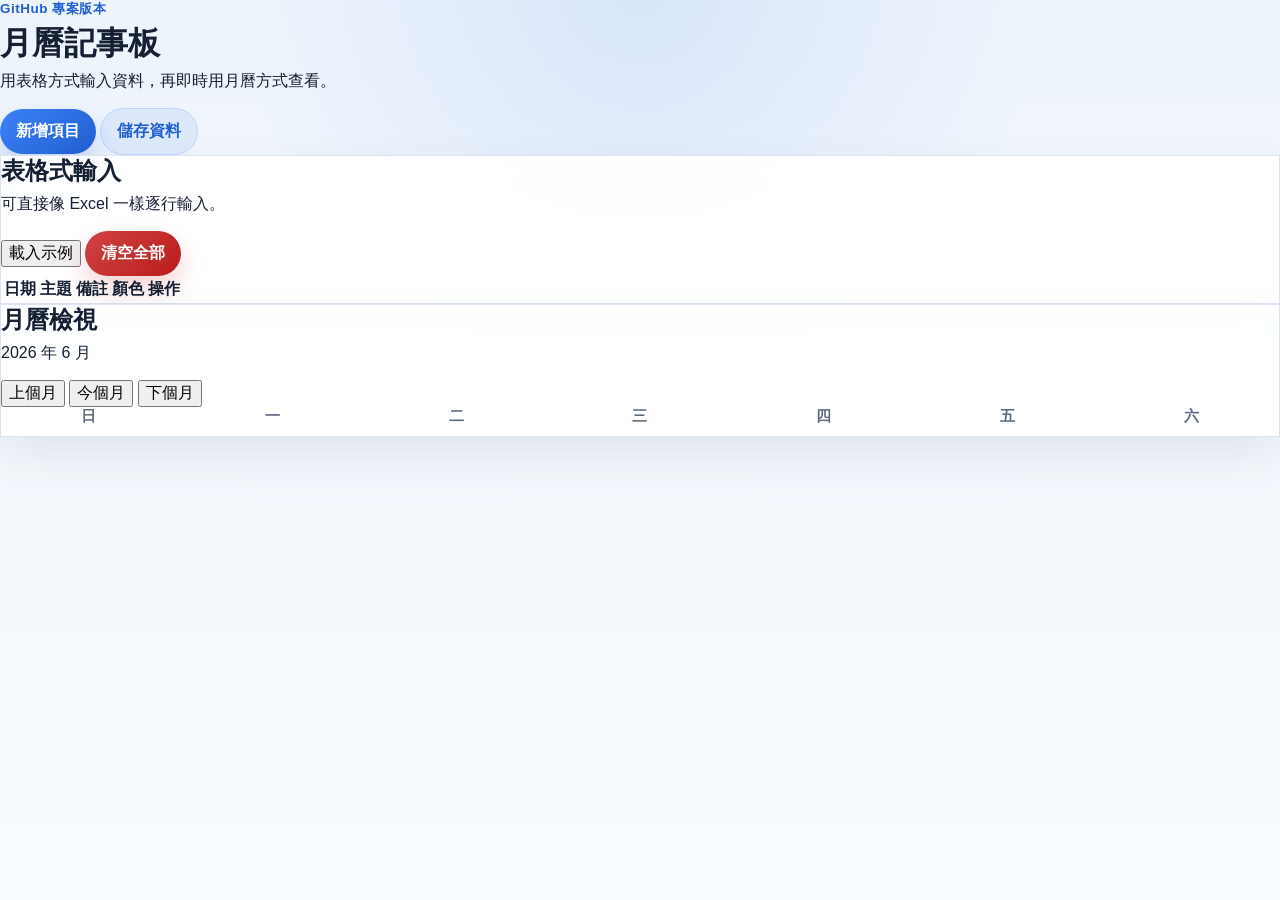
<file: 6a2ac27eb51f67931eb476e2_index.html>
<!DOCTYPE html>
<html lang="zh-Hant">
<head>
  <meta charset="UTF-8">
  <meta name="viewport" content="width=device-width, initial-scale=1.0">
  <title>月曆記事板</title>
  <link rel="stylesheet" href="./style.css">
</head>
<body>
  <div class="app-shell">
    <header class="hero">
      <div>
        <p class="eyebrow">GitHub 專案版本</p>
        <h1>月曆記事板</h1>
        <p class="subtitle">用表格方式輸入資料，再即時用月曆方式查看。</p>
      </div>
      <div class="hero-actions">
        <button id="addRowButton" class="primary-button" type="button">新增項目</button>
        <button id="saveButton" class="secondary-button" type="button">儲存資料</button>
      </div>
    </header>

    <main class="layout">
      <section class="panel">
        <div class="panel-header">
          <div>
            <h2>表格式輸入</h2>
            <p>可直接像 Excel 一樣逐行輸入。</p>
          </div>
          <div class="panel-tools">
            <button id="sampleButton" type="button">載入示例</button>
            <button id="clearButton" type="button" class="danger-button">清空全部</button>
          </div>
        </div>

        <div class="table-wrap">
          <table>
            <thead>
              <tr>
                <th>日期</th>
                <th>主題</th>
                <th>備註</th>
                <th>顏色</th>
                <th>操作</th>
              </tr>
            </thead>
            <tbody id="entryTableBody"></tbody>
          </table>
        </div>
      </section>

      <section class="panel">
        <div class="panel-header calendar-header">
          <div>
            <h2>月曆檢視</h2>
            <p id="calendarTitle">2026 年 6 月</p>
          </div>
          <div class="calendar-nav">
            <button id="prevMonthButton" type="button">上個月</button>
            <button id="todayButton" type="button">今個月</button>
            <button id="nextMonthButton" type="button">下個月</button>
          </div>
        </div>

        <div class="weekday-row">
          <span>日</span>
          <span>一</span>
          <span>二</span>
          <span>三</span>
          <span>四</span>
          <span>五</span>
          <span>六</span>
        </div>
        <div id="calendarGrid" class="calendar-grid"></div>
      </section>
    </main>
  </div>

  <template id="entryRowTemplate">
    <tr>
      <td>
        <input class="entry-date" type="date">
      </td>
      <td>
        <select class="entry-category">
          <option value="生日">生日</option>
          <option value="工作">工作</option>
          <option value="假期">假期</option>
          <option value="日常">日常</option>
          <option value="開餐">開餐</option>
          <option value="娛樂">娛樂</option>
        </select>
      </td>
      <td>
        <input class="entry-note" type="text" placeholder="輸入備註">
      </td>
      <td>
        <input class="entry-color" type="color" value="#4f46e5">
      </td>
      <td>
        <button class="delete-row-button" type="button">刪除</button>
      </td>
    </tr>
  </template>

  <script src="./script.js"></script>
</body>
</html>
</file>
<file: style.css>
:root {
  color-scheme: light;
  --bg: #f3f7fc;
  --bg-soft: #eef4ff;
  --surface: rgba(255, 255, 255, 0.94);
  --surface-strong: #ffffff;
  --surface-muted: #f4f7fd;
  --border: #d7e0ef;
  --border-strong: #c3d2ea;
  --text: #152033;
  --text-soft: #5c6a7f;
  --text-faint: #7a8798;
  --primary: #3b82f6;
  --primary-dark: #215fd1;
  --primary-soft: rgba(59, 130, 246, 0.12);
  --danger: #d14343;
  --danger-soft: rgba(209, 67, 67, 0.1);
  --success: #158e5a;
  --success-soft: rgba(21, 142, 90, 0.12);
  --shadow-lg: 0 24px 64px rgba(15, 23, 42, 0.12);
  --shadow-md: 0 18px 42px rgba(15, 23, 42, 0.08);
  --shadow-sm: 0 10px 28px rgba(15, 23, 42, 0.06);
  --radius-xl: 28px;
  --radius-lg: 22px;
  --radius-md: 16px;
  --radius-sm: 12px;
  --radius-xs: 10px;
}

* {
  box-sizing: border-box;
}

html,
body {
  margin: 0;
  padding: 0;
  min-height: 100%;
  font-family: "Noto Sans TC", "PingFang TC", "Microsoft JhengHei", sans-serif;
  color: var(--text);
  background:
    radial-gradient(circle at top, rgba(59, 130, 246, 0.12), transparent 36%),
    linear-gradient(180deg, #eef4fb 0%, #f8fbff 100%);
}

body {
  min-height: 100vh;
}

body.modal-open {
  overflow: hidden;
  touch-action: none;
}

a {
  color: inherit;
  text-decoration: none;
}

button,
input,
select,
textarea {
  font: inherit;
}

button {
  -webkit-tap-highlight-color: transparent;
}

.hidden {
  display: none !important;
}

.sr-only {
  position: absolute;
  width: 1px;
  height: 1px;
  padding: 0;
  margin: -1px;
  overflow: hidden;
  clip: rect(0, 0, 0, 0);
  white-space: nowrap;
  border: 0;
}

.page-shell {
  width: min(100%, 920px);
  margin: 0 auto;
  padding: 20px 14px 32px;
}

.panel {
  background: var(--surface);
  border: 1px solid rgba(215, 224, 239, 0.86);
  box-shadow: var(--shadow-md);
  backdrop-filter: blur(14px);
}

.auth-panel,
.app-panel,
.calendar-page-panel {
  border-radius: var(--radius-xl);
  padding: 18px;
}

.brand-block,
.section-heading,
.modal-header {
  margin-bottom: 14px;
}

.eyebrow {
  margin: 0 0 6px;
  font-size: 0.84rem;
  line-height: 1.3;
  color: var(--primary-dark);
  font-weight: 800;
  letter-spacing: 0.04em;
}

h1,
h2,
h3,
p {
  margin-top: 0;
}

h1,
h2,
h3 {
  margin-bottom: 8px;
  line-height: 1.25;
}

.muted-text {
  margin-bottom: 0;
  color: var(--text-soft);
  line-height: 1.65;
}

.topbar,
.calendar-toolbar,
.section-heading {
  display: flex;
  align-items: center;
  justify-content: space-between;
  gap: 14px;
}

.topbar {
  margin-bottom: 16px;
}

.topbar--app {
  align-items: flex-start;
}

.topbar-actions {
  display: flex;
  flex-wrap: wrap;
  align-items: center;
  justify-content: flex-end;
  gap: 10px;
  flex-shrink: 0;
}

.topbar-actions > * {
  min-width: 128px;
}

.auth-switch {
  display: grid;
  grid-template-columns: repeat(2, 1fr);
  gap: 10px;
  margin: 18px 0;
}

.auth-form,
.modal-form {
  display: flex;
  flex-direction: column;
  gap: 14px;
}

.input-group {
  min-width: 0;
}

.field-label {
  display: inline-block;
  margin-bottom: 6px;
  font-size: 0.94rem;
  font-weight: 800;
}

.text-input {
  width: 100%;
  border: 1px solid var(--border);
  border-radius: var(--radius-md);
  background: var(--surface-strong);
  color: var(--text);
  padding: 13px 14px;
  outline: none;
  transition:
    border-color 0.2s ease,
    box-shadow 0.2s ease,
    transform 0.2s ease;
}

.text-input::placeholder {
  color: #99a4b4;
}

.text-input:focus {
  border-color: rgba(59, 130, 246, 0.85);
  box-shadow: 0 0 0 4px rgba(59, 130, 246, 0.12);
}

.text-input--compact {
  min-width: 150px;
  padding: 10px 12px;
  border-radius: 14px;
  font-size: 0.94rem;
}

.note-input {
  min-height: 112px;
  resize: vertical;
}

.modal-field-grid {
  display: grid;
  gap: 12px;
}

.modal-field-grid--two {
  grid-template-columns: repeat(2, minmax(0, 1fr));
}

.modal-color-picker {
  display: flex;
  align-items: center;
  gap: 10px;
  margin-top: 8px;
}

.modal-color-picker__input {
  width: 50px;
  height: 36px;
  padding: 0;
  border: 1px solid var(--border);
  border-radius: 8px;
  cursor: pointer;
  background: transparent;
}

.modal-color-picker__hint {
  font-size: 0.85rem;
  color: var(--text-soft);
}

#modal-title-input,
#modal-emoji {
  font-size: 1rem;
  line-height: 1.35;
  padding: 13px 14px;
  height: 48px;
}

#modal-emoji,
#modal-emoji::placeholder {
  text-align: left;
}

.text-input--emoji-entry {
  font-size: 1rem;
  line-height: 1.35;
  padding: 13px 14px;
  height: 48px;
}

.tab-button,
.primary-button,
.danger-button,
.secondary-button,
.ghost-button,
.edit-button,
.delete-button {
  border: none;
  border-radius: 999px;
  padding: 12px 16px;
  cursor: pointer;
  transition:
    transform 0.18s ease,
    box-shadow 0.18s ease,
    background 0.18s ease,
    border-color 0.18s ease;
}

.tab-button:hover,
.primary-button:hover,
.danger-button:hover,
.secondary-button:hover,
.ghost-button:hover,
.edit-button:hover,
.delete-button:hover {
  transform: translateY(-1px);
}

.tab-button {
  border: 1px solid transparent;
  background: var(--surface-muted);
  color: var(--text-soft);
  font-weight: 700;
}

.tab-button.is-active {
  background: var(--primary-soft);
  border-color: rgba(59, 130, 246, 0.2);
  color: var(--primary-dark);
}

.primary-button {
  background: linear-gradient(135deg, var(--primary) 0%, var(--primary-dark) 100%);
  color: #ffffff;
  font-weight: 800;
  box-shadow: 0 12px 26px rgba(37, 99, 235, 0.22);
}

.danger-button {
  background: linear-gradient(135deg, var(--danger) 0%, #b91c1c 100%);
  color: #ffffff;
  font-weight: 800;
  box-shadow: 0 12px 26px rgba(209, 67, 67, 0.24);
}

.secondary-button {
  background: rgba(59, 130, 246, 0.1);
  border: 1px solid rgba(59, 130, 246, 0.18);
  color: var(--primary-dark);
  font-weight: 700;
}

.ghost-button {
  background: rgba(255, 255, 255, 0.78);
  border: 1px solid var(--border);
  color: var(--text);
  font-weight: 700;
}

.ghost-button--small {
  padding: 10px 14px;
  font-size: 0.92rem;
}

.primary-button:active,
.danger-button:active,
.secondary-button:active,
.ghost-button:active,
.edit-button:active,
.delete-button:active,
.tab-button:active {
  transform: scale(0.985);
}

.filter-panel,
.list-panel,
.calendar-toolbar,
.calendar-grid-panel,
.detail-panel {
  margin-top: 14px;
  padding: 16px;
  border-radius: var(--radius-lg);
}

.filter-panel--compact {
  overflow: hidden;
}

.section-heading--compact {
  margin-bottom: 10px;
}

.filter-scroller {
  display: grid;
  grid-auto-flow: column;
  grid-auto-columns: minmax(160px, 1fr);
  gap: 10px;
  overflow-x: auto;
  padding-bottom: 2px;
  scrollbar-width: thin;
}

.compact-field {
  display: grid;
  gap: 6px;
  min-width: 0;
  color: var(--text-soft);
  font-size: 0.9rem;
  font-weight: 700;
}

.date-chip {
  display: inline-flex;
  align-items: center;
  justify-content: center;
  min-height: 34px;
  padding: 0 12px;
  border-radius: 999px;
  background: var(--surface-muted);
  color: var(--text-soft);
  font-size: 0.92rem;
  white-space: nowrap;
}

.status-message {
  min-height: 22px;
  margin: 0;
  color: var(--text-soft);
  line-height: 1.55;
}

.status-message.is-error {
  color: var(--danger);
}

.status-message.is-success {
  color: var(--success);
}

.entry-list {
  list-style: none;
  padding: 0;
  margin: 14px 0 0;
  display: flex;
  flex-direction: column;
  gap: 12px;
}

.entry-item {
  position: relative;
  border: 1px solid var(--border);
  border-radius: 18px;
  padding: 14px;
  background: linear-gradient(180deg, #ffffff 0%, #f9fbff 100%);
  box-shadow: var(--shadow-sm);
}

.entry-date-line {
  margin: 0 0 10px;
  font-size: 0.85rem;
  color: var(--text-soft);
  font-weight: 700;
}

.entry-meta {
  display: flex;
  align-items: center;
  justify-content: space-between;
  gap: 10px;
  margin-bottom: 8px;
}

.entry-meta-left {
  display: inline-flex;
  align-items: center;
  gap: 10px;
  min-width: 0;
}

.entry-emoji-badge {
  display: inline-flex;
  align-items: center;
  justify-content: center;
  min-height: 34px;
  padding: 4px 10px;
  border-radius: 999px;
  background: var(--primary-soft);
  border: 1px solid rgba(59, 130, 246, 0.16);
  font-size: 1rem;
  line-height: 1;
}

.entry-time {
  color: var(--primary-dark);
  font-weight: 800;
}

.entry-topic {
  display: inline-flex;
  align-items: center;
  max-width: 60%;
  min-height: 34px;
  padding: 6px 12px;
  border-radius: 999px;
  background: rgba(59, 130, 246, 0.09);
  color: var(--primary-dark);
  font-size: 0.92rem;
  font-weight: 700;
  white-space: nowrap;
  overflow: hidden;
  text-overflow: ellipsis;
}

.entry-note {
  margin: 0;
  color: var(--text-soft);
  line-height: 1.7;
  white-space: pre-wrap;
  word-break: break-word;
}

.entry-reminder-line {
  margin: 0 0 10px;
  color: var(--primary-dark);
  font-size: 0.88rem;
  font-weight: 700;
}

.entry-actions {
  display: flex;
  justify-content: flex-end;
  gap: 10px;
  margin-top: 12px;
}

.edit-button {
  background: rgba(59, 130, 246, 0.1);
  border: 1px solid rgba(59, 130, 246, 0.18);
  color: var(--primary-dark);
  font-weight: 700;
}

.delete-button {
  background: var(--danger-soft);
  border: 1px solid rgba(209, 67, 67, 0.2);
  color: var(--danger);
  font-weight: 700;
}

.entry-quick-edit-button {
  position: absolute;
  right: 14px;
  bottom: 14px;
  width: 44px;
  height: 44px;
  display: inline-flex;
  align-items: center;
  justify-content: center;
  border: none;
  border-radius: 999px;
  background: linear-gradient(135deg, var(--primary) 0%, var(--primary-dark) 100%);
  color: #ffffff;
  box-shadow: 0 14px 30px rgba(37, 99, 235, 0.25);
  cursor: pointer;
  transition:
    transform 0.18s ease,
    box-shadow 0.18s ease,
    filter 0.18s ease;
}

.entry-quick-edit-button:hover {
  transform: translateY(-1px) scale(1.03);
  box-shadow: 0 18px 36px rgba(37, 99, 235, 0.3);
  filter: brightness(1.02);
}

.entry-quick-edit-button svg {
  width: 20px;
  height: 20px;
  fill: currentColor;
}

.entry-item--quick-edit {
  padding-bottom: 70px;
}

.calendar-toolbar {
  flex-direction: column;
  align-items: stretch;
}

.calendar-title-wrap {
  text-align: center;
}

.calendar-nav-grid {
  display: grid;
  grid-template-columns: repeat(3, minmax(0, 1fr));
  gap: 10px;
}

.weekday-row,
.calendar-grid {
  display: grid;
  grid-template-columns: repeat(7, minmax(0, 1fr));
  gap: 8px;
}

.weekday-row {
  margin-bottom: 10px;
  text-align: center;
  color: var(--text-soft);
  font-size: 0.92rem;
  font-weight: 800;
}

.calendar-grid-panel {
  overflow: hidden;
}

.calendar-day {
  container-type: inline-size;
  position: relative;
  appearance: none;
  width: 100%;
  min-width: 0;
  padding: 8px;
  min-height: 84px;
  aspect-ratio: 1 / 1;
  display: flex !important;
  flex-direction: column !important;
  justify-content: space-between !important;
  align-items: stretch;
  border: 1px solid var(--border);
  border-radius: 14px;
  background: #ffffff;
  cursor: pointer;
  overflow: hidden;
  transition:
    transform 0.18s ease,
    border-color 0.18s ease,
    box-shadow 0.18s ease;
}

.calendar-day:hover {
  transform: translateY(-1px);
  border-color: rgba(59, 130, 246, 0.38);
  box-shadow: 0 12px 24px rgba(59, 130, 246, 0.12);
}

.calendar-day.is-muted {
  background: transparent;
  border-color: transparent;
  box-shadow: none;
  cursor: default;
}

.calendar-day.is-selected {
  border-color: rgba(59, 130, 246, 0.72);
  box-shadow: 0 0 0 3px rgba(59, 130, 246, 0.12);
}

.calendar-day.has-events {
  background: linear-gradient(180deg, #ffffff 0%, #f2f7ff 100%);
}

.calendar-day-header {
  display: flex;
  align-items: flex-start;
  justify-content: flex-start;
  gap: 6px;
  flex: 0 0 auto;
}

.calendar-day-footer {
  display: flex;
  align-items: flex-end;
  justify-content: center;
  flex: 0 0 auto;
  min-height: 34px;
  width: 100%;
  padding-top: 4px;
}

.day-number {
  font-size: 0.98rem;
  font-weight: 900;
  line-height: 1;
}

.calendar-day.is-today .day-number {
  color: var(--primary-dark);
}

.calendar-day-more {
  position: absolute;
  top: 8px;
  right: 8px;
  display: inline-flex;
  align-items: center;
  justify-content: center;
  min-width: 24px;
  height: 24px;
  padding: 0 6px;
  border-radius: 999px;
  background: rgba(59, 130, 246, 0.12);
  color: var(--primary-dark);
  font-size: 0.72rem;
  font-weight: 800;
}

.event-emojis-box {
  width: 32px !important;
  height: 32px !important;
  margin: 2px auto 0 auto !important;
  background: rgba(0, 0, 0, 0.05) !important;
  border-radius: 6px !important;
  overflow: hidden !important;
  display: flex;
  align-items: center;
  justify-content: center;
  flex: 0 0 32px;
}

.event-emojis-box:empty {
  display: none;
}

.event-emojis {
  display: grid !important;
  grid-template-columns: repeat(2, 1fr) !important;
  grid-template-rows: repeat(2, 1fr) !important;
  gap: 1px !important;
  width: 100% !important;
  height: 100% !important;
  margin: 0;
  padding: 2px !important;
  box-sizing: border-box !important;
}

.event-emoji {
  display: flex !important;
  align-items: center !important;
  justify-content: center !important;
  font-size: 11px !important;
  line-height: 1 !important;
}

.calendar-hint {
  margin: 12px 0 0;
  font-size: 0.92rem;
}

.detail-list .entry-item {
  background: linear-gradient(180deg, #ffffff 0%, #fbfdff 100%);
}

.empty-day-action {
  width: 100%;
  display: flex;
  align-items: center;
  justify-content: space-between;
  gap: 12px;
  padding: 0;
  border: none;
  background: transparent;
  color: inherit;
  text-align: left;
  cursor: pointer;
}

.empty-day-action__text {
  color: var(--text-soft);
  line-height: 1.65;
}

.empty-day-action__icon {
  flex: 0 0 auto;
  width: 44px;
  height: 44px;
  display: inline-flex;
  align-items: center;
  justify-content: center;
  border-radius: 999px;
  background: rgba(59, 130, 246, 0.12);
  font-size: 1.08rem;
}

.modal {
  position: fixed;
  inset: 0;
  z-index: 1000;
  display: flex;
  align-items: center;
  justify-content: center;
  padding: 18px;
}

.modal.hidden {
  display: none !important;
}

.modal-backdrop {
  position: absolute;
  inset: 0;
  background: rgba(15, 23, 42, 0.44);
  backdrop-filter: blur(5px);
  animation: modalBackdropIn 0.22s ease;
}

.modal-card {
  position: relative;
  z-index: 1;
  width: min(100%, 540px);
  max-height: min(88vh, 760px);
  display: flex;
  flex-direction: column;
  overflow: auto;
  padding: 18px 18px calc(18px + env(safe-area-inset-bottom));
  border: 1px solid rgba(215, 224, 239, 0.9);
  border-radius: 28px;
  background: rgba(255, 255, 255, 0.96);
  box-shadow: 0 28px 72px rgba(15, 23, 42, 0.22);
  backdrop-filter: blur(16px);
  animation: modalCardIn 0.24s cubic-bezier(0.22, 1, 0.36, 1);
  overscroll-behavior: contain;
}

.modal-header {
  display: flex;
  align-items: flex-start;
  justify-content: space-between;
  gap: 14px;
}

.modal-subtitle {
  max-width: 360px;
}

.modal-subtitle:empty {
  display: none;
}

.modal-close-button {
  flex: 0 0 auto;
  width: 42px;
  height: 42px;
  border: 1px solid var(--border);
  border-radius: 999px;
  background: rgba(255, 255, 255, 0.9);
  color: var(--text-soft);
  font-size: 1.5rem;
  line-height: 1;
  cursor: pointer;
  transition:
    transform 0.18s ease,
    border-color 0.18s ease,
    color 0.18s ease;
}

.modal-close-button:hover {
  transform: rotate(90deg);
  border-color: rgba(59, 130, 246, 0.35);
  color: var(--primary-dark);
}

.modal-actions {
  display: grid;
  grid-template-columns: repeat(3, minmax(0, 1fr));
  gap: 10px;
  position: sticky;
  bottom: calc(-18px - env(safe-area-inset-bottom));
  margin-top: 6px;
  padding-top: 12px;
  padding-bottom: calc(20px + env(safe-area-inset-bottom));
  background: linear-gradient(180deg, rgba(255, 255, 255, 0) 0%, rgba(255, 255, 255, 0.96) 22%);
}

.alarm-toast-region {
  position: fixed;
  top: 14px;
  right: 14px;
  left: 14px;
  z-index: 1200;
  display: flex;
  flex-direction: column;
  gap: 10px;
  pointer-events: none;
}

.alarm-toast {
  margin-left: auto;
  width: min(100%, 360px);
  padding: 14px 16px;
  border-radius: 18px;
  border: 1px solid rgba(59, 130, 246, 0.18);
  background: rgba(21, 32, 51, 0.94);
  color: #ffffff;
  box-shadow: 0 18px 42px rgba(15, 23, 42, 0.22);
  pointer-events: auto;
}

.alarm-toast__title {
  margin: 0 0 6px;
  font-size: 0.96rem;
  font-weight: 800;
}

.alarm-toast__message {
  margin: 0;
  color: rgba(255, 255, 255, 0.9);
  line-height: 1.55;
  font-size: 0.88rem;
}

@keyframes modalBackdropIn {
  from {
    opacity: 0;
  }

  to {
    opacity: 1;
  }
}

@keyframes modalCardIn {
  from {
    opacity: 0;
    transform: translateY(18px) scale(0.98);
  }

  to {
    opacity: 1;
    transform: translateY(0) scale(1);
  }
}

@media (max-width: 768px) {
  .page-shell {
    padding: 14px 12px 26px;
  }

  .auth-panel,
  .app-panel,
  .calendar-page-panel {
    padding: 14px;
    border-radius: 24px;
  }

  .topbar,
  .section-heading {
    flex-direction: column;
    align-items: stretch;
  }

  .topbar-actions {
    width: 100%;
    justify-content: stretch;
  }

  .topbar-actions > * {
    width: 100%;
  }

  .filter-scroller {
    grid-auto-columns: minmax(142px, 1fr);
  }

  .entry-meta {
    align-items: flex-start;
  }

  .entry-topic {
    max-width: 52%;
  }

  .weekday-row,
  .calendar-grid {
    gap: 5px;
  }

  .weekday-row {
    font-size: 0.8rem;
  }

  .calendar-day {
    min-height: 66px;
    padding: 6px;
    border-radius: 12px;
  }

  .calendar-day-footer {
    min-height: 32px;
  }

  .day-number {
    font-size: 0.82rem;
  }

  .event-emojis,
  .event-emojis-box {
    width: 32px;
    height: 32px;
  }

  .event-emojis-box {
    margin-top: 3px;
  }

  .event-emojis {
    gap: 2px;
    padding: 2px;
  }

  .event-emoji {
    font-size: 0.85rem;
  }

  .calendar-day-more {
    top: 6px;
    right: 6px;
    min-width: 21px;
    height: 21px;
    font-size: 0.64rem;
  }

  .entry-item--quick-edit {
    padding-bottom: 64px;
  }

  .entry-quick-edit-button {
    right: 12px;
    bottom: 12px;
    width: 42px;
    height: 42px;
  }

  .modal {
    align-items: flex-end;
    padding: 0;
  }

  .modal-field-grid--two {
    grid-template-columns: repeat(2, minmax(0, 1fr));
  }

  .modal-card {
    width: 100%;
    max-height: 92vh;
    border-radius: 26px 26px 0 0;
    padding: 18px 16px calc(28px + env(safe-area-inset-bottom));
    animation-name: modalCardInMobile;
  }

  .modal-actions {
    grid-template-columns: repeat(3, minmax(0, 1fr));
    bottom: calc(-28px - env(safe-area-inset-bottom));
    padding-bottom: calc(20px + env(safe-area-inset-bottom));
  }

  .alarm-toast-region {
    top: max(14px, env(safe-area-inset-top));
    right: 12px;
    left: 12px;
  }

  .alarm-toast {
    width: 100%;
  }
}

@keyframes modalCardInMobile {
  from {
    opacity: 0;
    transform: translateY(24px);
  }

  to {
    opacity: 1;
    transform: translateY(0);
  }
}

#modal-emoji.text-input--emoji-entry {
  text-align: left !important;
  font-size: 1rem !important;
  padding: 12px 16px !important;
  height: 48px !important;
  box-sizing: border-box !important;
}
</file>
